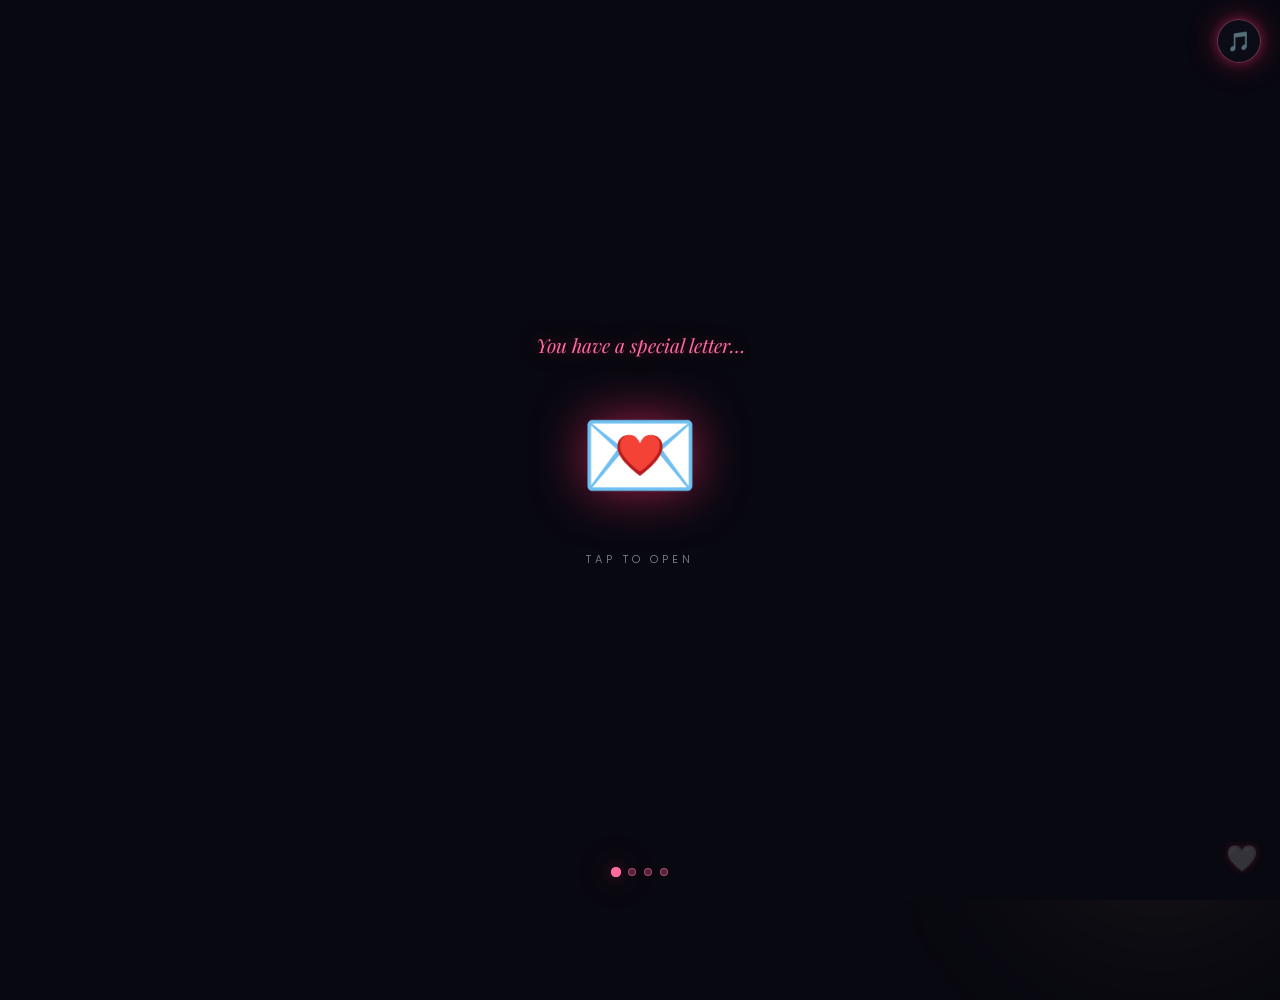
<file: index.html>
<!DOCTYPE html>
<html lang="en">
<head>
  <meta charset="UTF-8" />
  <meta name="viewport" content="width=device-width, initial-scale=1.0" />
  <title>A Special Day 🌹</title>
  <link rel="stylesheet" href="style.css" />
  <style>
    /* Envelope open animation */
    .envelope-container {
      position: fixed;
      inset: 0;
      z-index: 200;
      background: var(--bg-deep);
      display: flex;
      flex-direction: column;
      align-items: center;
      justify-content: center;
      gap: 1.5rem;
      transition: opacity 0.8s, visibility 0.8s;
    }
    .envelope-container.hidden { opacity: 0; visibility: hidden; pointer-events: none; }

    .envelope {
      font-size: 6rem;
      cursor: pointer;
      animation: envelopePulse 2s ease-in-out infinite;
      filter: drop-shadow(0 0 25px rgba(255,45,110,0.6));
      transition: transform 0.3s;
      user-select: none;
    }
    .envelope:hover { transform: scale(1.12) rotate(-5deg); }
    .envelope:active { transform: scale(0.95); }

    @keyframes envelopePulse {
      0%,100% { filter: drop-shadow(0 0 20px rgba(255,45,110,0.4)); }
      50%      { filter: drop-shadow(0 0 45px rgba(255,45,110,0.8)); }
    }

    .tap-hint {
      font-size: 0.7rem;
      letter-spacing: 0.35em;
      text-transform: uppercase;
      color: var(--muted);
      animation: blink 1.5s step-end infinite;
    }
    .envelope-label {
      font-family: var(--font-display);
      font-style: italic;
      font-size: 1.2rem;
      color: var(--rose-light);
      text-shadow: var(--glow-sm);
    }

    /* Main content hidden initially */
    .main-reveal { opacity: 0; transition: opacity 1s ease; }
    .main-reveal.visible { opacity: 1; }

    /* Scroll cue */
    .scroll-cue {
      position: absolute;
      bottom: 3.5rem;
      left: 50%; transform: translateX(-50%);
      display: flex;
      flex-direction: column;
      align-items: center;
      gap: 0.4rem;
      color: var(--muted);
      font-size: 0.65rem;
      letter-spacing: 0.25em;
      text-transform: uppercase;
      z-index: 10;
      animation: fadeUp 1s 2s both;
    }
    .scroll-cue .chevron {
      font-size: 1rem;
      animation: bounce 1.5s ease-in-out infinite;
    }
    @keyframes bounce { 0%,100%{transform:translateY(0)} 50%{transform:translateY(6px)} }
  </style>
</head>
<body>

<!-- ╔══════════════════════════════╗ -->
<!-- ║  ENVELOPE SPLASH SCREEN      ║ -->
<!-- ╚══════════════════════════════╝ -->
<div class="envelope-container" id="splash">
  <div class="envelope-label fade-up">You have a special letter…</div>
  <div class="envelope" id="envelopeBtn" title="Open it">💌</div>
  <div class="tap-hint">tap to open</div>
</div>

<!-- ╔══════════════════════════════╗ -->
<!-- ║  PARTICLE CANVAS             ║ -->
<!-- ╚══════════════════════════════╝ -->
<canvas id="bgCanvas"></canvas>

<!-- ╔══════════════════════════════╗ -->
<!-- ║  FLOATING HEARTS             ║ -->
<!-- ╚══════════════════════════════╝ -->
<div class="hearts-container" id="heartsContainer"></div>

<!-- ╔══════════════════════════════╗ -->
<!-- ║  ORB BACKGROUNDS             ║ -->
<!-- ╚══════════════════════════════╝ -->
<div class="orb orb-1"></div>
<div class="orb orb-2"></div>
<div class="orb orb-3"></div>

<!-- ╔══════════════════════════════╗ -->
<!-- ║  MUSIC TOGGLE                ║ -->
<!-- ╚══════════════════════════════╝ -->
<button id="musicToggle" title="Toggle music">🎵</button>

<!-- ╔══════════════════════════════╗ -->
<!-- ║  SECRET HEART                ║ -->
<!-- ╚══════════════════════════════╝ -->
<div id="secretHeart" title="Psst… click me">🤍</div>
<div class="secret-popup" id="secretPopup">
  ✨ You found the secret!<br><br>
  "Some people make the world more beautiful just by being in it. You're one of them." 🌸
</div>

<!-- ╔══════════════════════════════╗ -->
<!-- ║  MAIN CONTENT                ║ -->
<!-- ╚══════════════════════════════╝ -->
<div class="page-wrapper">
  <div class="main-reveal" id="mainReveal">
    <div class="index-hero content fade-in">

      <span class="intro-label fade-up">✦ A very special message awaits ✦</span>

      <div class="main-title fade-up-delay-1">Happy Birthday</div>
      <div class="sub-name fade-up-delay-2">YOUR_NAME</div>

      <p class="index-tagline fade-up-delay-3">Today the universe pauses — just for you</p>

      <!-- Countdown (to midnight tonight) -->
      <div class="countdown-wrapper fade-up-delay-3" id="countdownWrapper">
        <div class="countdown-block">
          <span class="countdown-num" id="cd-h">00</span>
          <span class="countdown-label">Hours</span>
        </div>
        <div class="countdown-block">
          <span class="countdown-num" id="cd-m">00</span>
          <span class="countdown-label">Minutes</span>
        </div>
        <div class="countdown-block">
          <span class="countdown-num" id="cd-s">00</span>
          <span class="countdown-label">Seconds</span>
        </div>
        <div class="countdown-block">
          <span class="countdown-num" id="cd-label" style="font-size:0.8rem;letter-spacing:0.02em;padding-top:0.4rem">left in<br>your day</span>
          <span class="countdown-label">&nbsp;</span>
        </div>
      </div>

      <div class="glow-divider fade-up-delay-4"></div>

      <p class="body-text fade-up-delay-4" style="margin-bottom:2rem">
        Someone put a lot of love into this page — just for you.<br>
        Take a breath, play the music, and let it begin. 🌹
      </p>

      <div class="fade-up-delay-5">
        <a href="page1.html" class="btn btn-primary" id="startBtn">
          Begin the Journey &nbsp;→
        </a>
      </div>
    </div>

    <!-- Scroll cue -->
    <div class="scroll-cue">
      <span>scroll or click</span>
      <span class="chevron">↓</span>
    </div>
  </div>
</div>

<!-- Nav dots -->
<nav class="nav-dots">
  <a href="index.png" class="nav-dot active" title="Intro"></a>
  <a href="page1.html" class="nav-dot" title="Message"></a>
  <a href="page3.html" class="nav-dot" title="Gallery"></a>
  <a href="page4.html" class="nav-dot" title="Surprise"></a>
</nav>

<!-- Audio -->
<audio id="bgMusic" loop preload="none">
  <!-- Replace src with your own romantic music URL or base64 -->
  <source src="https://cdn.pixabay.com/download/audio/2022/03/15/audio_5d4e1c89e4.mp3?filename=romantic-piano-ambient-110624.mp3" type="audio/mpeg" />
</audio>

<script>
/* ── Envelope open ── */
const splash      = document.getElementById('splash');
const mainReveal  = document.getElementById('mainReveal');
const envelopeBtn = document.getElementById('envelopeBtn');

envelopeBtn.addEventListener('click', () => {
  envelopeBtn.textContent = '💌';
  envelopeBtn.style.animation = 'none';
  envelopeBtn.style.transform = 'scale(1.3) rotate(10deg)';
  envelopeBtn.style.filter = 'drop-shadow(0 0 60px rgba(255,45,110,1))';

  setTimeout(() => {
    splash.classList.add('hidden');
    mainReveal.classList.add('visible');
    startHearts();
    tryAutoMusic();
  }, 600);
});

/* ── Particle canvas ── */
const canvas = document.getElementById('bgCanvas');
const ctx    = canvas.getContext('2d');
let W, H, particles = [];

function resize() {
  W = canvas.width  = window.innerWidth;
  H = canvas.height = window.innerHeight;
}

function Particle() {
  this.reset = function() {
    this.x     = Math.random() * W;
    this.y     = Math.random() * H;
    this.r     = Math.random() * 1.5 + 0.3;
    this.speed = Math.random() * 0.3 + 0.08;
    this.angle = Math.random() * Math.PI * 2;
    this.alpha = Math.random() * 0.5 + 0.1;
    this.color = Math.random() > 0.5
      ? `rgba(255,107,157,${this.alpha})`
      : `rgba(255,204,112,${this.alpha})`;
  };
  this.reset();
}

function initParticles() {
  particles = [];
  const count = Math.min(160, Math.floor(W * H / 6000));
  for (let i = 0; i < count; i++) particles.push(new Particle());
}

function drawParticles() {
  ctx.clearRect(0, 0, W, H);
  particles.forEach(p => {
    p.angle += 0.005;
    p.x += Math.cos(p.angle) * p.speed * 0.6;
    p.y -= p.speed;
    if (p.y < -5) { p.reset(); p.y = H + 5; }
    ctx.beginPath();
    ctx.arc(p.x, p.y, p.r, 0, Math.PI * 2);
    ctx.fillStyle = p.color;
    ctx.fill();
  });
  requestAnimationFrame(drawParticles);
}

resize(); initParticles(); drawParticles();
window.addEventListener('resize', () => { resize(); initParticles(); });

/* ── Floating Hearts ── */
const heartsEl  = document.getElementById('heartsContainer');
const heartSyms = ['❤️','🌸','✨','💕','🌹','💗','⭐'];
let heartsRunning = false;

function startHearts() {
  if (heartsRunning) return;
  heartsRunning = true;
  (function spawn() {
    const h = document.createElement('span');
    h.className = 'heart';
    h.textContent = heartSyms[Math.floor(Math.random() * heartSyms.length)];
    const left = Math.random() * 100;
    const dur  = Math.random() * 8 + 8;
    const size = Math.random() * 0.8 + 0.7;
    h.style.cssText = `left:${left}%;font-size:${size}rem;animation-duration:${dur}s;animation-delay:0s`;
    heartsEl.appendChild(h);
    h.addEventListener('animationend', () => h.remove());
    setTimeout(spawn, Math.random() * 1200 + 500);
  })();
}

/* ── Countdown ── */
function updateCountdown() {
  const now = new Date();
  const midnight = new Date();
  midnight.setHours(23, 59, 59, 999);
  const diff = midnight - now;
  const h = Math.floor(diff / 3600000);
  const m = Math.floor((diff % 3600000) / 60000);
  const s = Math.floor((diff % 60000) / 1000);
  document.getElementById('cd-h').textContent = String(h).padStart(2, '0');
  document.getElementById('cd-m').textContent = String(m).padStart(2, '0');
  document.getElementById('cd-s').textContent = String(s).padStart(2, '0');
}
updateCountdown();
setInterval(updateCountdown, 1000);

/* ── Music ── */
const music   = document.getElementById('bgMusic');
const musicBtn = document.getElementById('musicToggle');
let playing = false;

function tryAutoMusic() {
  music.volume = 0.3;
  music.play().then(() => { playing = true; musicBtn.textContent = '🔊'; musicBtn.classList.add('playing'); }).catch(() => {});
}

musicBtn.addEventListener('click', () => {
  if (playing) {
    music.pause(); playing = false;
    musicBtn.textContent = '🎵'; musicBtn.classList.remove('playing');
  } else {
    music.play(); playing = true;
    musicBtn.textContent = '🔊'; musicBtn.classList.add('playing');
  }
});

/* ── Secret Heart ── */
const secretHeart  = document.getElementById('secretHeart');
const secretPopup  = document.getElementById('secretPopup');
let secretVisible  = false;
let clickCount = 0;

secretHeart.addEventListener('click', () => {
  clickCount++;
  secretVisible = !secretVisible;
  secretPopup.classList.toggle('visible', secretVisible);
  secretHeart.textContent = secretVisible ? '❤️' : '🤍';
  if (clickCount === 3) secretHeart.style.animation = 'glowPulse 1s infinite';
});

/* ── Navigate with transition ── */
document.querySelectorAll('a[href]').forEach(a => {
  a.addEventListener('click', e => {
    const href = a.getAttribute('href');
    if (!href || href.startsWith('#') || href.startsWith('http')) return;
    e.preventDefault();
    document.body.style.transition = 'opacity 0.5s';
    document.body.style.opacity = '0';
    setTimeout(() => { window.location.href = href; }, 500);
  });
});
</script>
</body>
</html>
</file>
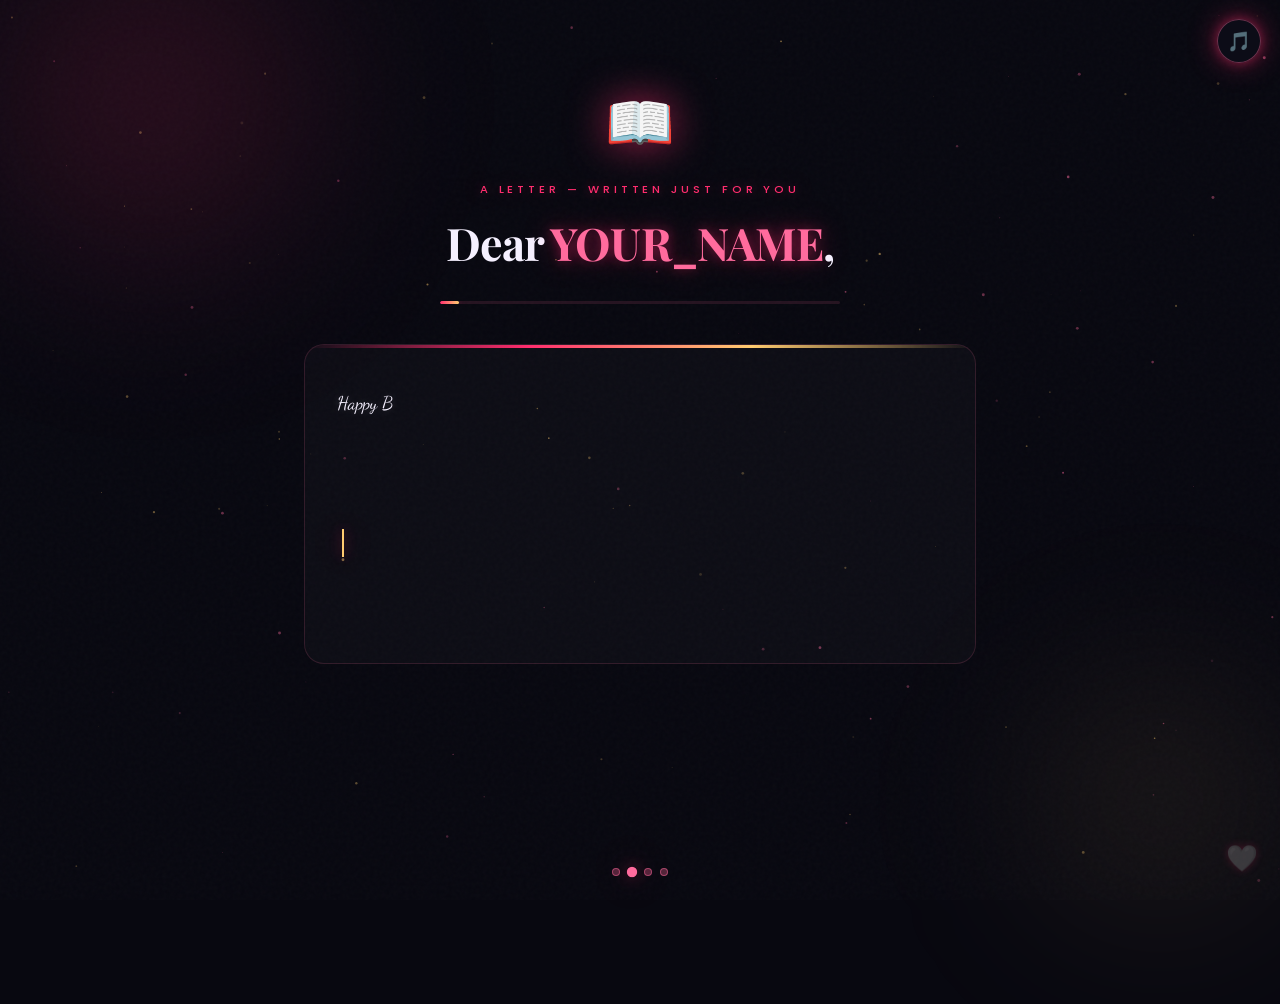
<file: page1.html>
<!DOCTYPE html>
<html lang="en">
<head>
  <meta charset="UTF-8" />
  <meta name="viewport" content="width=device-width, initial-scale=1.0" />
  <title>A Message for You 💬</title>
  <link rel="stylesheet" href="style.css" />
  <style>
    @import url('https://fonts.googleapis.com/css2?family=Dancing+Script:wght@600&family=Playfair+Display:ital,wght@0,400..900;1,400..900&display=swap');

    :root {
      --rose: #ff2d6e;
      --rose-light: #ff6b9d;
      --gold: #ffcc70;
      --rose-glow: rgba(255, 45, 110, 0.4);
      --font-handwritten: 'Dancing Script', cursive;
    }

    /* Celebration Particle Style */
    .confetti {
      position: fixed;
      width: 10px;
      height: 10px;
      background: var(--rose);
      pointer-events: none;
      z-index: 1000;
      border-radius: 2px;
    }

    .page1-layout {
      max-width: 720px;
      margin: 0 auto;
      padding: 5rem 1.5rem 6rem;
      position: relative;
      z-index: 10;
    }

    .letter-header {
      display: flex;
      flex-direction: column;
      align-items: center;
      margin-bottom: 2.5rem;
    }

    .letter-icon {
      font-size: 3.5rem;
      margin-bottom: 1rem;
      cursor: pointer; /* Makes it look clickable */
      user-select: none;
      animation: iconFloat 3s ease-in-out infinite;
      filter: drop-shadow(0 0 20px rgba(255,45,110,0.6));
      transition: transform 0.2s ease;
    }
    .letter-icon:active { transform: scale(0.9); }

    @keyframes iconFloat { 0%,100%{transform:translateY(0) rotate(-3deg)} 50%{transform:translateY(-10px) rotate(3deg)} }

    .progress-wrap {
      width: 100%;
      max-width: 400px;
      height: 3px;
      background: rgba(255,107,157,0.12);
      border-radius: 3px;
      margin-top: 2rem;
      overflow: hidden;
    }
    .progress-bar {
      height: 100%;
      background: linear-gradient(90deg, var(--rose), var(--gold));
      border-radius: 3px;
      width: 0%;
      box-shadow: 0 0 10px var(--rose-glow);
      transition: width 0.4s ease;
    }

    .typing-box { 
      min-height: 320px; 
      font-family: var(--font-handwritten);
      font-size: clamp(1.2rem, 4vw, 1.6rem);
      line-height: 1.6;
      color: white;
      text-shadow: 0 0 10px rgba(255, 255, 255, 0.2);
    }
    
    .typing-box .line { display: block; margin-bottom: 0.5rem; }

    .after-message {
      margin-top: 2.5rem;
      opacity: 0;
      transform: translateY(20px);
      transition: all 0.8s ease;
    }
    .after-message.show { opacity: 1; transform: translateY(0); }

    .quote-block {
      border-left: 2px solid var(--rose);
      padding: 0.8rem 1.2rem;
      margin: 1.5rem 0;
      background: rgba(255,45,110,0.04);
      border-radius: 0 10px 10px 0;
      font-family: var(--font-display);
      font-style: italic;
      font-size: 1.05rem;
      color: var(--rose-light);
    }

    .nav-btns {
      display: flex;
      gap: 1rem;
      justify-content: center;
      flex-wrap: wrap;
      margin-top: 2rem;
    }

    .cursor {
      border-left: 2px solid var(--gold);
      margin-left: 5px;
      animation: blink 0.7s infinite;
    }
    @keyframes blink { 50% { opacity: 0; } }
  </style>
</head>
<body>

<canvas id="bgCanvas"></canvas>
<div class="hearts-container" id="heartsContainer"></div>
<div class="orb orb-1"></div>
<div class="orb orb-2"></div>
<button id="musicToggle" title="Toggle music">🎵</button>
<div id="secretHeart" title="Psst… click me">🤍</div>
<div class="secret-popup" id="secretPopup">
  💌 Secret unlocked!<br><br>
  "Every year you exist makes this world a warmer place. Happy Birthday." 🌙
</div>

<div class="page1-layout fade-in">
  <div class="letter-header">
    <div class="letter-icon" id="mainLetter">📖</div>
    <span class="intro-label">A letter — written just for you</span>
    <h1 class="serif-title" style="font-size:clamp(1.6rem,5vw,2.8rem)">
      Dear <span class="rose-text">YOUR_NAME</span>,
    </h1>

    <div class="progress-wrap">
      <div class="progress-bar" id="progressBar"></div>
    </div>
  </div>

  <div class="glass-card typing-box" id="typingBox">
    <p id="typingText"></p>
    <span class="cursor" id="cursor"></span>
  </div>

  <div class="after-message" id="afterMessage">
    <div class="quote-block">
      "You don't just celebrate a birthday — you celebrate a life that makes others feel seen, loved, and grateful." 🌹
    </div>
    <div class="typing-signature" style="font-family: var(--font-handwritten); font-size: 1.4rem;">— Someone who means it</div>
    <div class="nav-btns">
      <a href="index.html" class="btn btn-ghost">← Back</a>
      <a href="page3.html" class="btn btn-primary">Next — Why you're special →</a>
    </div>
  </div>
</div>

<nav class="nav-dots">
  <a href="index.html" class="nav-dot" title="Intro"></a>
  <a href="page1.html" class="nav-dot active" title="Message"></a>
  <a href="page3.html" class="nav-dot" title="Gallery"></a>
  <a href="page4.html" class="nav-dot" title="Surprise"></a>
</nav>

<audio id="bgMusic" loop preload="none">
  <source src="https://www.soundhelix.com/examples/mp3/SoundHelix-Song-1.mp3" type="audio/mpeg" />
</audio>

<script>
/* ── Particle canvas ── */
const canvas = document.getElementById('bgCanvas');
const ctx    = canvas.getContext('2d');
let W, H, particles = [];
function resize() { W = canvas.width = window.innerWidth; H = canvas.height = window.innerHeight; }
function Particle() {
  this.reset = function() {
    this.x = Math.random() * W; this.y = Math.random() * H;
    this.r = Math.random() * 1.2 + 0.3; this.speed = Math.random() * 0.25 + 0.06;
    this.angle = Math.random() * Math.PI * 2; this.alpha = Math.random() * 0.4 + 0.1;
    this.color = Math.random() > 0.5 ? `rgba(255,107,157,${this.alpha})` : `rgba(255,204,112,${this.alpha})`;
  };
  this.reset();
}
function initP() { particles = []; const n = Math.min(120, Math.floor(W*H/7000)); for(let i=0;i<n;i++) particles.push(new Particle()); }
function draw() {
  ctx.clearRect(0,0,W,H);
  particles.forEach(p => {
    p.angle += 0.005; p.x += Math.cos(p.angle) * p.speed * 0.6; p.y -= p.speed;
    if(p.y < -5) { p.reset(); p.y = H+5; }
    ctx.beginPath(); ctx.arc(p.x,p.y,p.r,0,Math.PI*2); ctx.fillStyle=p.color; ctx.fill();
  });
  requestAnimationFrame(draw);
}
resize(); initP(); draw();
window.addEventListener('resize', () => { resize(); initP(); });

/* ── Floating Hearts ── */
const heartsEl = document.getElementById('heartsContainer');
const heartSyms = ['❤️','🌸','✨','💕','🌹','💗','⭐'];
(function spawnHeart() {
  const h = document.createElement('span');
  h.className = 'heart';
  h.textContent = heartSyms[Math.floor(Math.random() * heartSyms.length)];
  const left = Math.random() * 100;
  const dur  = Math.random() * 8 + 8;
  const size = Math.random() * 0.7 + 0.6;
  h.style.cssText = `left:${left}%;font-size:${size}rem;animation-duration:${dur}s`;
  if(heartsEl) heartsEl.appendChild(h);
  h.addEventListener('animationend', () => h.remove());
  setTimeout(spawnHeart, Math.random() * 1400 + 600);
})();

/* ── SECRET BLAST LOGIC (3 Taps) ── */
let clickCount = 0;
let clickTimer;
const mainLetter = document.getElementById('mainLetter');

mainLetter.addEventListener('click', (e) => {
  clickCount++;
  clearTimeout(clickTimer);
  
  // Reset count if user stops clicking for 1 second
  clickTimer = setTimeout(() => { clickCount = 0; }, 1000);

  if (clickCount === 3) {
    createBlast(e.clientX, e.clientY);
    clickCount = 0; // Reset
  }
});

function createBlast(x, y) {
  const colors = ['#ff2d6e', '#ffcc70', '#ffffff', '#ff6b9d'];
  for (let i = 0; i < 30; i++) {
    const p = document.createElement('div');
    p.className = 'confetti';
    p.style.left = x + 'px';
    p.style.top = y + 'px';
    p.style.background = colors[Math.floor(Math.random() * colors.length)];
    
    document.body.appendChild(p);
    
    const angle = Math.random() * Math.PI * 2;
    const velocity = 4 + Math.random() * 6;
    const vx = Math.cos(angle) * velocity;
    const vy = Math.sin(angle) * velocity;
    
    let opacity = 1;
    let posX = x;
    let posY = y;

    const animate = () => {
      posX += vx;
      posY += vy;
      opacity -= 0.02;
      p.style.left = posX + 'px';
      p.style.top = posY + 'px';
      p.style.opacity = opacity;
      p.style.transform = `rotate(${posX}deg)`;

      if (opacity > 0) {
        requestAnimationFrame(animate);
      } else {
        p.remove();
      }
    };
    requestAnimationFrame(animate);
  }
}

/* ── Typing animation ── */
const message = [
  "Happy Birthday!",
  "May your day be as bright and beautiful",
  "as the light you bring into the lives",
  "of everyone around you.",
  "",
  "I hope this year ahead is filled",
  "with endless laughter, new adventures,",
  "and all the happiness you truly deserve.",
  "",
  "Cheers to another wonderful year of you!"
];

const el       = document.getElementById('typingText');
const cursor   = document.getElementById('cursor');
const prog     = document.getElementById('progressBar');
const afterMsg = document.getElementById('afterMessage');

function renderLines() {
  el.innerHTML = '';
  message.forEach((line, idx) => {
    const span = document.createElement('span');
    span.className = 'line';
    span.id = `line-${idx}`;
    span.style.opacity = '0';
    if (line === '') span.innerHTML = '&nbsp;';
    el.appendChild(span);
  });
}
renderLines();

let lineIdx = 0;
let charInLine = 0;

function typeNext() {
  if (lineIdx >= message.length) {
    cursor.style.display = 'none';
    afterMsg.classList.add('show');
    return;
  }
  const line = message[lineIdx];
  const span = document.getElementById(`line-${lineIdx}`);
  span.style.opacity = '1';
  if (line === '') {
    lineIdx++; charInLine = 0;
    setTimeout(typeNext, 200);
    return;
  }
  if (charInLine < line.length) {
    span.textContent = line.substring(0, charInLine + 1);
    charInLine++;
    prog.style.width = ((lineIdx + (charInLine / line.length)) / message.length) * 100 + '%';
    setTimeout(typeNext, 40 + Math.random() * 30);
  } else {
    lineIdx++; charInLine = 0;
    setTimeout(typeNext, 400);
  }
}
setTimeout(typeNext, 1200);

/* ── Music & Page Transitions (Standard) ── */
const music = document.getElementById('bgMusic');
const musicBtn = document.getElementById('musicToggle');
let playing = false;
if (sessionStorage.getItem('musicPlaying') === 'true') {
  music.volume = 0.3;
  music.play().then(() => { playing = true; musicBtn.textContent = '🔊'; }).catch(()=>{});
}
musicBtn.addEventListener('click', () => {
  if (playing) { music.pause(); playing = false; musicBtn.textContent = '🎵'; sessionStorage.setItem('musicPlaying','false'); }
  else { music.play(); playing = true; musicBtn.textContent = '🔊'; sessionStorage.setItem('musicPlaying','true'); }
});
</script>
</body>
</html>
</file>
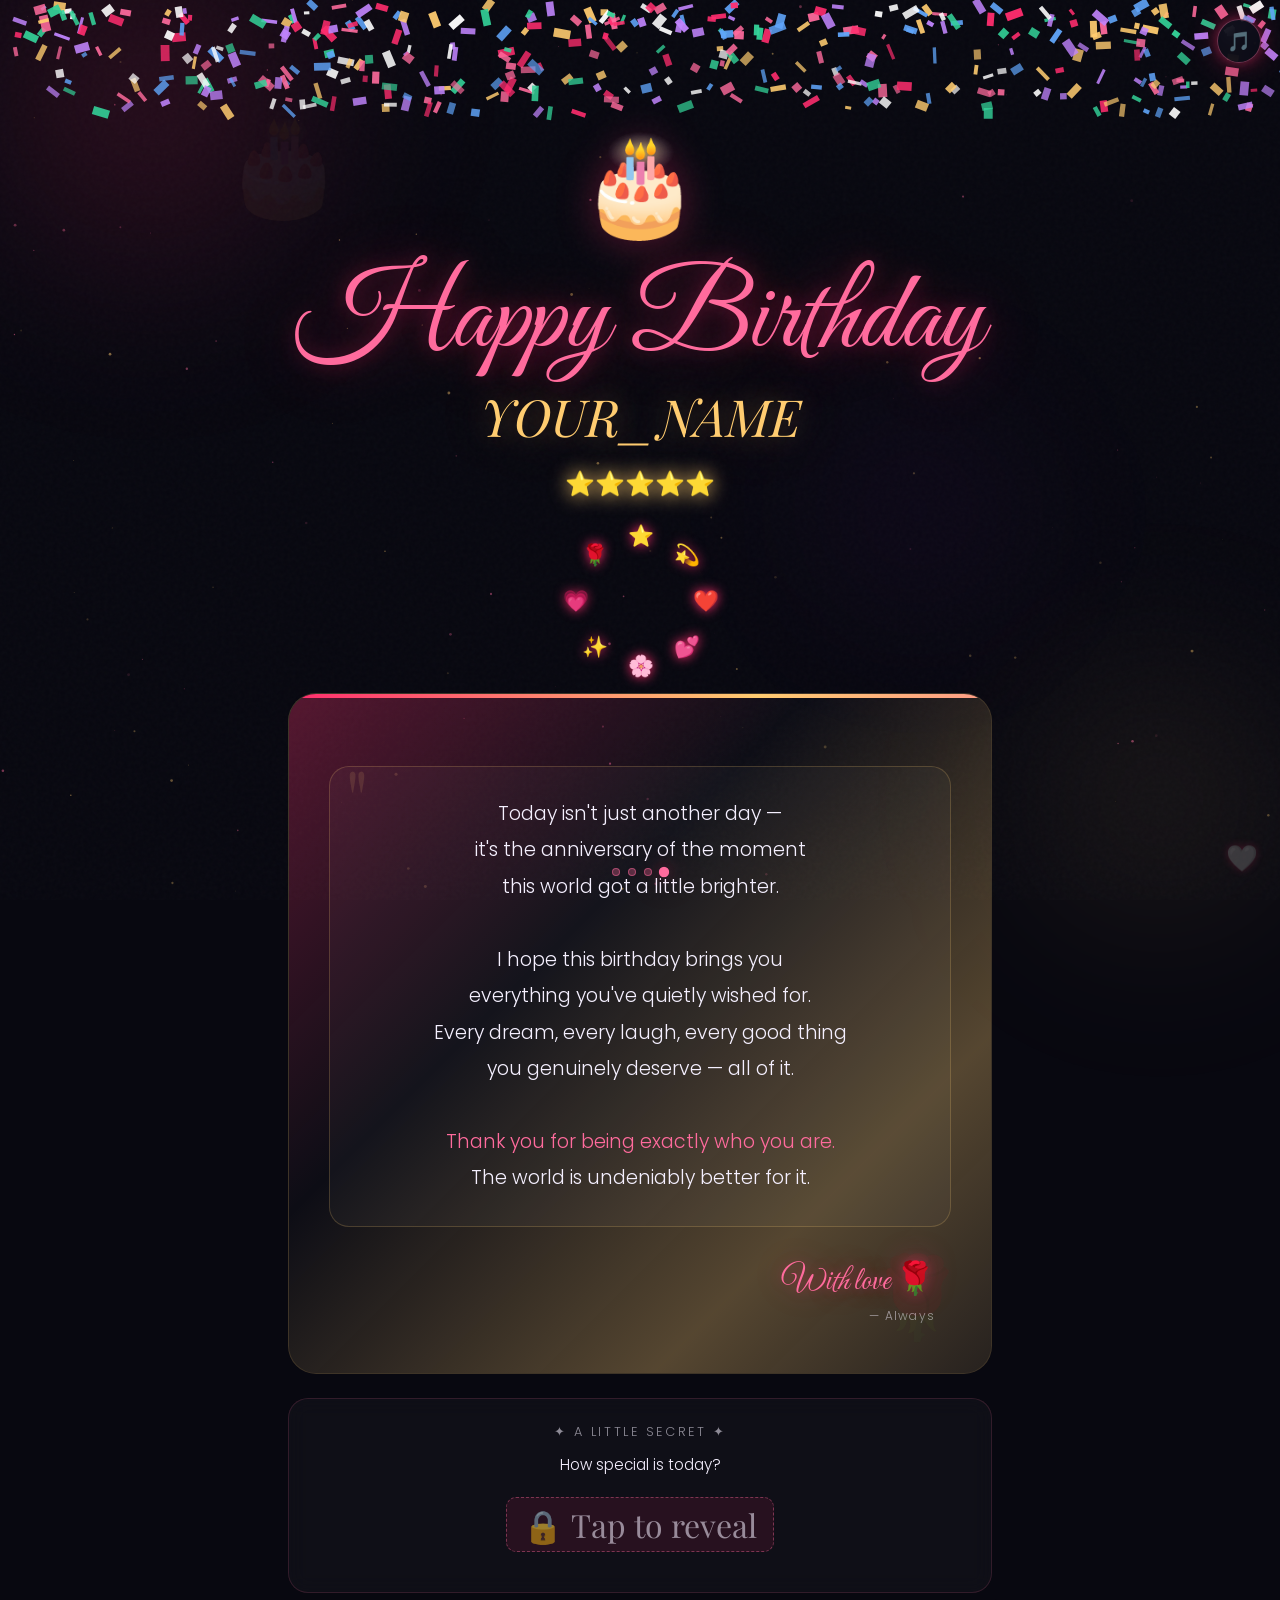
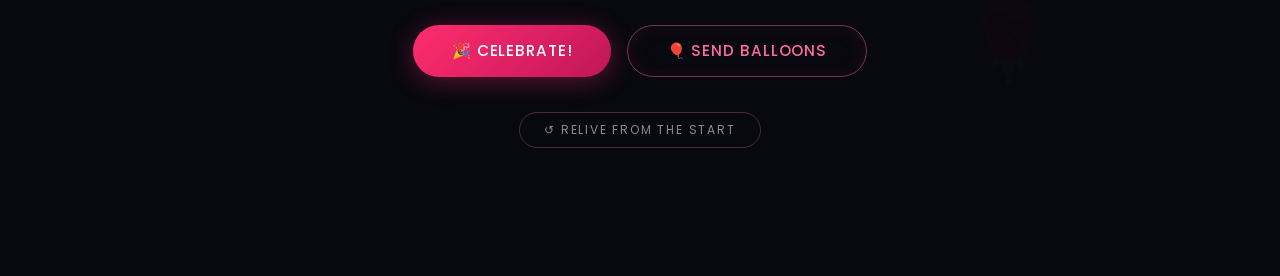
<file: page4.html>
<!DOCTYPE html>
<html lang="en">
<head>
  <meta charset="UTF-8" />
  <meta name="viewport" content="width=device-width, initial-scale=1.0" />
  <title>Happy Birthday! 🎂✨</title>
  <link rel="stylesheet" href="style.css" />
  <style>
    .page4-layout {
      max-width: 800px;
      margin: 0 auto;
      padding: 5rem 1.5rem 6rem;
      position: relative;
      z-index: 10;
    }

    /* Firework burst on entry */
    .burst-ring {
      position: fixed;
      top: 50%; left: 50%;
      width: 10px; height: 10px;
      border-radius: 50%;
      transform: translate(-50%, -50%);
      background: transparent;
      border: 3px solid var(--rose);
      pointer-events: none;
      z-index: 100;
      opacity: 0;
    }
    .burst-ring.fire {
      animation: burstOut 0.8s ease-out forwards;
    }
    @keyframes burstOut {
      0%   { width:10px;height:10px;opacity:1; }
      100% { width:600px;height:600px;opacity:0; }
    }

    /* Main card */
    .birthday-main-card {
      background: rgba(255,255,255,0.025);
      border: 1px solid rgba(255,204,112,0.2);
      border-radius: 28px;
      padding: 3rem 2.5rem;
      position: relative;
      overflow: hidden;
      margin-bottom: 1.5rem;
    }
    .birthday-main-card::before {
      content: '';
      position: absolute;
      top: 0; left: 0; right: 0;
      height: 4px;
      background: linear-gradient(90deg, var(--rose), var(--gold), var(--rose-light), var(--gold));
      background-size: 200%;
      animation: gradientShift 3s ease infinite;
    }
    @keyframes gradientShift { 0%{background-position:0%} 100%{background-position:200%} }

    .birthday-main-card::after {
      content: '🌹';
      position: absolute;
      bottom: 1rem; right: 1.5rem;
      font-size: 5rem;
      opacity: 0.06;
      pointer-events: none;
    }

    /* Age reveal */
    .age-reveal-wrapper {
      position: relative;
      display: inline-block;
      cursor: pointer;
      margin: 0.5rem 0 1rem;
    }
    .age-hidden {
      display: inline-flex;
      align-items: center;
      gap: 0.5rem;
      background: rgba(255,45,110,0.1);
      border: 1px dashed rgba(255,107,157,0.4);
      border-radius: 10px;
      padding: 0.3rem 1rem;
      font-family: var(--font-display);
      font-size: clamp(1.2rem,4vw,2rem);
      color: var(--muted);
      transition: all 0.4s;
    }
    .age-hidden:hover { border-color: var(--rose-light); color: var(--rose-light); box-shadow: var(--glow-sm); }
    .age-hidden.revealed { color: var(--gold); border-color: var(--gold); box-shadow: 0 0 20px var(--gold-glow); }

    /* Floating balloons */
    .balloon {
      position: fixed;
      bottom: -80px;
      font-size: 2.5rem;
      animation: balloonRise linear infinite;
      pointer-events: none;
      z-index: 5;
      filter: drop-shadow(0 0 8px rgba(255,45,110,0.4));
    }
    @keyframes balloonRise {
      0%   { transform: translateY(0) rotate(-5deg); opacity: 0; }
      5%   { opacity: 1; }
      95%  { opacity: 0.6; }
      100% { transform: translateY(-110vh) rotate(5deg); opacity: 0; }
    }

    /* Ring of hearts */
    .ring-of-hearts {
      position: relative;
      width: 160px;
      height: 160px;
      margin: 1rem auto;
    }
    .ring-heart {
      position: absolute;
      font-size: 1.3rem;
      animation: ringRotate 6s linear infinite;
      transform-origin: 80px 80px;
      filter: drop-shadow(0 0 6px var(--rose));
    }

    /* Wish stars */
    .wish-stars {
      display: flex;
      justify-content: center;
      gap: 0.3rem;
      font-size: 1.5rem;
      margin: 0.5rem 0;
      filter: drop-shadow(0 0 10px var(--gold));
    }

    /* Back-to-top / replay */
    .replay-btn {
      background: transparent;
      border: 1px solid rgba(255,107,157,0.3);
      border-radius: 50px;
      padding: 0.5rem 1.5rem;
      color: var(--muted);
      font-family: var(--font-body);
      font-size: 0.75rem;
      letter-spacing: 0.15em;
      text-transform: uppercase;
      cursor: pointer;
      transition: all 0.3s;
      margin-top: 1rem;
    }
    .replay-btn:hover { color: var(--rose-light); border-color: var(--rose-light); box-shadow: var(--glow-sm); }

    /* Signature block */
    .signature-block {
      margin-top: 2rem;
      text-align: right;
      padding-right: 1rem;
    }

    /* Final CTA */
    .nav-btns { display: flex; gap: 1rem; justify-content: center; flex-wrap: wrap; margin-top: 2rem; }

    /* Sparkle border */
    @keyframes sparkleRotate {
      0%   { transform: rotate(0deg); }
      100% { transform: rotate(360deg); }
    }
    .glow-ring {
      position: absolute;
      inset: -2px;
      border-radius: 30px;
      background: linear-gradient(135deg, var(--rose), transparent, var(--gold), transparent, var(--rose));
      background-size: 200%;
      animation: gradientShift 4s linear infinite;
      opacity: 0.3;
      pointer-events: none;
      z-index: -1;
    }

    /* Number cascade */
    .num-cascade {
      font-family: var(--font-display);
      font-size: clamp(4rem, 15vw, 9rem);
      font-weight: 900;
      color: transparent;
      -webkit-text-stroke: 2px rgba(255,107,157,0.3);
      position: absolute;
      pointer-events: none;
      z-index: 0;
      user-select: none;
    }
    .num-1 { top: 5%; left: -2%; font-size: clamp(3rem, 8vw, 6rem); opacity: 0.15; }
    .num-2 { bottom: 10%; right: -2%; font-size: clamp(2rem, 6vw, 5rem); opacity: 0.1; }
  </style>
</head>
<body>

<canvas id="bgCanvas"></canvas>
<canvas id="confettiCanvas"></canvas>
<div class="hearts-container" id="heartsContainer"></div>
<div class="orb orb-1"></div>
<div class="orb orb-2"></div>
<div class="orb orb-3"></div>
<div class="burst-ring" id="burstRing"></div>

<button id="musicToggle" title="Toggle music">🎵</button>
<div id="secretHeart" title="Your final secret…">🤍</div>
<div class="secret-popup" id="secretPopup">
  🎂 You found them all!<br><br>
  "May every wish you make today come true. You deserve every single one." 🌟✨
</div>

<!-- ─────────── PAGE 4 CONTENT ─────────── -->
<div class="page4-layout">

  <!-- Decorative numbers -->
  <span class="num-cascade num-1">🎂</span>
  <span class="num-cascade num-2">🌹</span>

  <div class="final-wrapper">

    <span class="cake-emoji fade-up">🎂</span>

    <div class="final-main fade-up-delay-1">Happy Birthday</div>
    <span class="final-name fade-up-delay-2">YOUR_NAME</span>

    <div class="wish-stars fade-up-delay-2">⭐⭐⭐⭐⭐</div>

    <!-- Ring of hearts -->
    <div class="ring-of-hearts fade-up-delay-3" id="ringOfHearts"></div>

    <!-- Main card -->
    <div class="birthday-main-card fade-up-delay-3" style="position:relative">
      <div class="glow-ring"></div>

      <div class="wish-bubble">
        <p class="wish-text">
          Today isn't just another day —<br>
          it's the anniversary of the moment<br>
          this world got a little brighter.<br><br>
          I hope this birthday brings you<br>
          everything you've quietly wished for.<br>
          Every dream, every laugh, every good thing<br>
          you genuinely deserve — all of it.<br><br>
          <span style="color:var(--rose-light)">Thank you for being exactly who you are.</span><br>
          The world is undeniably better for it.
        </p>
      </div>

      <div class="signature-block">
        <div class="typing-signature">With love 🌹</div>
        <div style="font-size:0.75rem;color:var(--muted);letter-spacing:0.1em;margin-top:0.3rem">— Always</div>
      </div>
    </div>

    <!-- Age reveal game -->
    <div class="glass-card fade-up-delay-4" style="margin:1.5rem 0;padding:1.5rem;text-align:center">
      <p style="font-size:0.8rem;letter-spacing:0.2em;text-transform:uppercase;color:var(--muted);margin-bottom:0.8rem">✦ A little secret ✦</p>
      <p style="font-size:0.95rem;color:var(--white);margin-bottom:0.8rem">How special is today?</p>
      <div class="age-reveal-wrapper" id="ageReveal">
        <div class="age-hidden" id="ageBtn">
          <span>🔒</span> <span>Tap to reveal</span>
        </div>
      </div>
      <p class="body-text" id="ageText" style="display:none;margin-top:1rem;font-size:0.88rem">
        You are <strong style="color:var(--gold)">exactly as old as you need to be</strong> — young enough to dream, wise enough to know what matters. 🌟
      </p>
    </div>

    <!-- Confetti CTA -->
    <div class="confetti-btn-wrapper fade-up-delay-5">
      <button class="btn btn-primary" id="confettiBtn">
        🎉 Celebrate!
      </button>
      <button class="btn btn-ghost" id="balloonBtn">
        🎈 Send Balloons
      </button>
    </div>

    <div style="text-align:center;margin-top:1.2rem" class="fade-up-delay-5">
      <button class="replay-btn" onclick="location.href='index.html'">↺ Relive from the start</button>
    </div>

  </div>
</div>

<!-- Nav dots -->
<nav class="nav-dots">
  <a href="index.html" class="nav-dot" title="Intro"></a>
  <a href="page1.html" class="nav-dot" title="Message"></a>
  <a href="page3.html" class="nav-dot" title="Gallery"></a>
  <a href="page4.html" class="nav-dot active" title="Surprise"></a>
</nav>

<audio id="bgMusic" loop preload="none">
  <source src="https://www.soundhelix.com/examples/mp3/SoundHelix-Song-1.mp3" type="audio/mpeg" />
</audio>

<script>
/* ── Canvas ── */
const canvas=document.getElementById('bgCanvas'),ctx=canvas.getContext('2d');
let W,H,particles=[];
function resize(){W=canvas.width=window.innerWidth;H=canvas.height=window.innerHeight;}
function Particle(){this.reset=function(){this.x=Math.random()*W;this.y=Math.random()*H;this.r=Math.random()*1.2+0.3;this.speed=Math.random()*0.25+0.06;this.angle=Math.random()*Math.PI*2;this.alpha=Math.random()*0.4+0.1;this.color=Math.random()>0.5?`rgba(255,107,157,${this.alpha})`:`rgba(255,204,112,${this.alpha})`;};this.reset();}
function initP(){particles=[];const n=Math.min(120,Math.floor(W*H/7000));for(let i=0;i<n;i++)particles.push(new Particle());}
function drawP(){ctx.clearRect(0,0,W,H);particles.forEach(p=>{p.angle+=0.005;p.x+=Math.cos(p.angle)*p.speed*0.6;p.y-=p.speed;if(p.y<-5){p.reset();p.y=H+5;}ctx.beginPath();ctx.arc(p.x,p.y,p.r,0,Math.PI*2);ctx.fillStyle=p.color;ctx.fill();});requestAnimationFrame(drawP);}
resize();initP();drawP();window.addEventListener('resize',()=>{resize();initP();});

/* ── Burst ring on load ── */
setTimeout(() => {
  const ring = document.getElementById('burstRing');
  ring.classList.add('fire');
}, 400);

/* ── Hearts ── */
const heartsEl=document.getElementById('heartsContainer');const heartSyms=['❤️','🌸','✨','💕','🌹','💗','⭐','🎉','🎈'];
(function spawnHeart(){const h=document.createElement('span');h.className='heart';h.textContent=heartSyms[Math.floor(Math.random()*heartSyms.length)];const left=Math.random()*100;const dur=Math.random()*8+8;const size=Math.random()*0.9+0.7;h.style.cssText=`left:${left}%;font-size:${size}rem;animation-duration:${dur}s`;heartsEl.appendChild(h);h.addEventListener('animationend',()=>h.remove());setTimeout(spawnHeart,Math.random()*800+300);})();

/* ── Ring of hearts ── */
const ring = document.getElementById('ringOfHearts');
const COUNT = 8;
for (let i = 0; i < COUNT; i++) {
  const h = document.createElement('span');
  h.className = 'ring-heart';
  h.textContent = ['❤️','💕','🌸','✨','💗','🌹','⭐','💫'][i % 8];
  const angle = (i / COUNT) * Math.PI * 2;
  const r = 65;
  const x = 80 + r * Math.cos(angle) - 12;
  const y = 80 + r * Math.sin(angle) - 12;
  h.style.left = x + 'px';
  h.style.top  = y + 'px';
  h.style.animationDelay = (i * (6 / COUNT)) + 's';
  h.style.animationDuration = (6 + i * 0.2) + 's';
  ring.appendChild(h);
}

/* ── Confetti ── */
const confettiCanvas = document.getElementById('confettiCanvas');
const cc = confettiCanvas.getContext('2d');
confettiCanvas.width  = window.innerWidth;
confettiCanvas.height = window.innerHeight;
window.addEventListener('resize', () => {
  confettiCanvas.width  = window.innerWidth;
  confettiCanvas.height = window.innerHeight;
});

let confettiPieces = [];
let confettiRunning = false;

function createConfetti(count) {
  const colors = ['#ff2d6e','#ff6b9d','#ffcc70','#fff','#c084fc','#60a5fa','#34d399'];
  for (let i = 0; i < count; i++) {
    confettiPieces.push({
      x: Math.random() * confettiCanvas.width,
      y: -20,
      w: Math.random() * 12 + 5,
      h: Math.random() * 6 + 3,
      color: colors[Math.floor(Math.random() * colors.length)],
      vx: (Math.random() - 0.5) * 4,
      vy: Math.random() * 3 + 2,
      angle: Math.random() * Math.PI * 2,
      spin: (Math.random() - 0.5) * 0.2,
      opacity: 1,
      decay: Math.random() * 0.01 + 0.004
    });
  }
}

function drawConfetti() {
  if (!confettiRunning) return;
  cc.clearRect(0, 0, confettiCanvas.width, confettiCanvas.height);
  confettiPieces = confettiPieces.filter(p => p.opacity > 0.05);
  confettiPieces.forEach(p => {
    p.x    += p.vx;
    p.y    += p.vy;
    p.vy   += 0.05;
    p.angle += p.spin;
    p.opacity -= p.decay;
    cc.save();
    cc.globalAlpha = Math.max(0, p.opacity);
    cc.translate(p.x, p.y);
    cc.rotate(p.angle);
    cc.fillStyle = p.color;
    cc.fillRect(-p.w/2, -p.h/2, p.w, p.h);
    cc.restore();
  });
  if (confettiPieces.length > 0) requestAnimationFrame(drawConfetti);
  else { cc.clearRect(0,0,confettiCanvas.width,confettiCanvas.height); confettiRunning=false; }
}

document.getElementById('confettiBtn').addEventListener('click', () => {
  confettiRunning = true;
  createConfetti(300);
  // Multi-burst
  setTimeout(() => createConfetti(200), 400);
  setTimeout(() => createConfetti(150), 800);
  drawConfetti();
  // Auto-burst on load too
});

// Auto confetti on load
setTimeout(() => {
  confettiRunning = true;
  createConfetti(250);
  setTimeout(() => createConfetti(180), 600);
  drawConfetti();
}, 1200);

/* ── Balloons ── */
const balloonEmojis = ['🎈','🎁','🎊','🥳','🎉'];
document.getElementById('balloonBtn').addEventListener('click', () => {
  for (let i = 0; i < 12; i++) {
    setTimeout(() => {
      const b = document.createElement('span');
      b.className = 'balloon';
      b.textContent = balloonEmojis[Math.floor(Math.random() * balloonEmojis.length)];
      b.style.left = (Math.random() * 95) + 'vw';
      b.style.animationDuration = (Math.random() * 5 + 6) + 's';
      b.style.animationDelay = '0s';
      b.style.fontSize = (Math.random() * 1.5 + 2) + 'rem';
      document.body.appendChild(b);
      b.addEventListener('animationend', () => b.remove());
    }, i * 150);
  }
});

/* ── Age reveal ── */
document.getElementById('ageReveal').addEventListener('click', () => {
  const btn  = document.getElementById('ageBtn');
  const text = document.getElementById('ageText');
  btn.innerHTML = '<span>🎂</span> <span>Perfectly You</span>';
  btn.classList.add('revealed');
  text.style.display = 'block';
  text.style.animation = 'fadeUp 0.6s ease both';
  // mini confetti burst
  confettiRunning = true;
  createConfetti(80);
  drawConfetti();
});

/* ── Music ── */
const music=document.getElementById('bgMusic'),musicBtn=document.getElementById('musicToggle');let playing=false;
if(sessionStorage.getItem('musicPlaying')==='true'){music.volume=0.3;music.play().then(()=>{playing=true;musicBtn.textContent='🔊';musicBtn.classList.add('playing');}).catch(()=>{});}
else {
  // Try to autoplay on final page
  music.volume=0.3;
  music.play().then(()=>{playing=true;musicBtn.textContent='🔊';musicBtn.classList.add('playing');}).catch(()=>{});
}
musicBtn.addEventListener('click',()=>{if(playing){music.pause();playing=false;musicBtn.textContent='🎵';musicBtn.classList.remove('playing');}else{music.play();playing=true;musicBtn.textContent='🔊';musicBtn.classList.add('playing');}});

/* ── Secret ── */
const sh=document.getElementById('secretHeart'),sp=document.getElementById('secretPopup');let sv=false;
sh.addEventListener('click',()=>{sv=!sv;sp.classList.toggle('visible',sv);sh.textContent=sv?'❤️':'🤍';if(sv){confettiRunning=true;createConfetti(100);drawConfetti();}});

/* ── Transitions ── */
document.querySelectorAll('a[href]').forEach(a=>{a.addEventListener('click',e=>{const href=a.getAttribute('href');if(!href||href.startsWith('#')||href.startsWith('http'))return;e.preventDefault();document.body.style.transition='opacity 0.5s';document.body.style.opacity='0';setTimeout(()=>{window.location.href=href;},500);});});
</script>
</body>
</html>
</file>
<file: style.css>
/* ============================================================
   BIRTHDAY SURPRISE WEBSITE — style.css
   Theme: Dark Cinematic · Rose Gold · Emotional
   ============================================================ */

@import url('https://fonts.googleapis.com/css2?family=Playfair+Display:ital,wght@0,400;0,700;0,900;1,400;1,700&family=Poppins:wght@200;300;400;500;600&family=Great+Vibes&display=swap');

/* ── Root Variables ── */
:root {
  --bg-deep:       #080810;
  --bg-mid:        #0e0e1a;
  --bg-card:       #131320;
  --rose:          #ff2d6e;
  --rose-light:    #ff6b9d;
  --rose-glow:     rgba(255, 45, 110, 0.35);
  --gold:          #ffcc70;
  --gold-glow:     rgba(255, 204, 112, 0.3);
  --white:         #f5f0ff;
  --muted:         rgba(245, 240, 255, 0.55);
  --font-display:  'Playfair Display', serif;
  --font-script:   'Great Vibes', cursive;
  --font-body:     'Poppins', sans-serif;
  --transition:    cubic-bezier(0.4, 0, 0.2, 1);
  --glow-sm:       0 0 12px var(--rose-glow), 0 0 30px var(--rose-glow);
  --glow-md:       0 0 20px var(--rose-glow), 0 0 60px var(--rose-glow), 0 0 100px rgba(255,45,110,0.15);
}

/* ── Reset & Base ── */
*, *::before, *::after { box-sizing: border-box; margin: 0; padding: 0; }

html { scroll-behavior: smooth; }

body {
  background: var(--bg-deep);
  color: var(--white);
  font-family: var(--font-body);
  font-weight: 300;
  min-height: 100vh;
  overflow-x: hidden;
  cursor: default;
}

/* ── Scrollbar ── */
::-webkit-scrollbar { width: 4px; }
::-webkit-scrollbar-track { background: var(--bg-deep); }
::-webkit-scrollbar-thumb { background: var(--rose); border-radius: 4px; }

/* ── Page Wrapper ── */
.page-wrapper {
  min-height: 100vh;
  display: flex;
  flex-direction: column;
  align-items: center;
  justify-content: center;
  position: relative;
  overflow: hidden;
}

/* ── Canvas Background ── */
#bgCanvas {
  position: fixed;
  inset: 0;
  z-index: 0;
  pointer-events: none;
}

/* ── Content Layer ── */
.content {
  position: relative;
  z-index: 10;
  width: 100%;
  max-width: 900px;
  padding: 2rem 1.5rem;
  text-align: center;
}

/* ── Typography ── */
.script-title {
  font-family: var(--font-script);
  font-size: clamp(3rem, 10vw, 7rem);
  color: var(--rose-light);
  text-shadow: var(--glow-md);
  line-height: 1.1;
  display: block;
}

.serif-title {
  font-family: var(--font-display);
  font-size: clamp(2rem, 6vw, 4.5rem);
  font-weight: 700;
  line-height: 1.15;
  letter-spacing: -0.02em;
}

.serif-italic {
  font-family: var(--font-display);
  font-style: italic;
  font-size: clamp(1.1rem, 3vw, 1.6rem);
  color: var(--muted);
  letter-spacing: 0.01em;
}

.body-text {
  font-size: clamp(0.9rem, 2.5vw, 1.1rem);
  line-height: 1.9;
  color: var(--muted);
  max-width: 640px;
  margin: 0 auto;
}

.gold-text { color: var(--gold); text-shadow: 0 0 20px var(--gold-glow); }
.rose-text { color: var(--rose-light); text-shadow: var(--glow-sm); }

/* ── Divider ── */
.glow-divider {
  width: 80px;
  height: 2px;
  background: linear-gradient(90deg, transparent, var(--rose), transparent);
  margin: 1.5rem auto;
  box-shadow: var(--glow-sm);
}

/* ── Buttons ── */
.btn {
  display: inline-flex;
  align-items: center;
  gap: 0.6rem;
  padding: 0.85rem 2.4rem;
  border: none;
  border-radius: 50px;
  font-family: var(--font-body);
  font-size: 0.95rem;
  font-weight: 500;
  letter-spacing: 0.06em;
  text-transform: uppercase;
  cursor: pointer;
  text-decoration: none;
  transition: all 0.35s var(--transition);
  position: relative;
  overflow: hidden;
}

.btn::before {
  content: '';
  position: absolute;
  inset: 0;
  background: rgba(255,255,255,0.08);
  transform: scaleX(0);
  transform-origin: left;
  transition: transform 0.4s var(--transition);
  border-radius: inherit;
}
.btn:hover::before { transform: scaleX(1); }

.btn-primary {
  background: linear-gradient(135deg, var(--rose), #c0165a);
  color: #fff;
  box-shadow: 0 4px 25px var(--rose-glow), 0 0 0 0 var(--rose-glow);
}
.btn-primary:hover {
  transform: translateY(-3px) scale(1.03);
  box-shadow: 0 8px 40px var(--rose-glow), 0 0 60px var(--rose-glow);
}
.btn-primary:active { transform: translateY(0) scale(0.98); }

.btn-ghost {
  background: transparent;
  color: var(--rose-light);
  border: 1px solid rgba(255,107,157,0.45);
  box-shadow: inset 0 0 20px rgba(255,45,110,0.08);
}
.btn-ghost:hover {
  border-color: var(--rose-light);
  box-shadow: var(--glow-sm), inset 0 0 30px rgba(255,45,110,0.12);
  transform: translateY(-2px);
}

/* ── Music Toggle ── */
#musicToggle {
  position: fixed;
  top: 1.2rem;
  right: 1.2rem;
  z-index: 999;
  width: 44px;
  height: 44px;
  border-radius: 50%;
  border: 1px solid rgba(255,107,157,0.4);
  background: rgba(13,13,25,0.85);
  backdrop-filter: blur(10px);
  color: var(--rose-light);
  font-size: 1.2rem;
  cursor: pointer;
  display: flex;
  align-items: center;
  justify-content: center;
  transition: all 0.3s var(--transition);
  box-shadow: var(--glow-sm);
}
#musicToggle:hover { transform: scale(1.1); box-shadow: var(--glow-md); }
#musicToggle.playing { animation: pulse-ring 2s infinite; }

/* ── Nav Dots ── */
.nav-dots {
  position: fixed;
  bottom: 1.5rem;
  left: 50%;
  transform: translateX(-50%);
  z-index: 999;
  display: flex;
  gap: 0.5rem;
}
.nav-dot {
  width: 8px; height: 8px;
  border-radius: 50%;
  background: rgba(255,107,157,0.3);
  border: 1px solid rgba(255,107,157,0.5);
  cursor: pointer;
  transition: all 0.3s;
  text-decoration: none;
  display: block;
}
.nav-dot.active, .nav-dot:hover {
  background: var(--rose-light);
  box-shadow: var(--glow-sm);
  transform: scale(1.3);
}

/* ── Floating Hearts ── */
.hearts-container {
  position: fixed;
  inset: 0;
  pointer-events: none;
  z-index: 1;
  overflow: hidden;
}
.heart {
  position: absolute;
  bottom: -60px;
  font-size: 1.2rem;
  animation: floatHeart linear infinite;
  opacity: 0;
  filter: drop-shadow(0 0 6px var(--rose));
}
@keyframes floatHeart {
  0%   { opacity: 0; transform: translateY(0) scale(0.6) rotate(0deg); }
  10%  { opacity: 0.7; }
  90%  { opacity: 0.4; }
  100% { opacity: 0; transform: translateY(-110vh) scale(1) rotate(20deg); }
}

/* ── Page Transition ── */
.fade-in { animation: fadeIn 0.9s var(--transition) both; }
.fade-up { animation: fadeUp 0.9s var(--transition) both; }
.fade-up-delay-1 { animation: fadeUp 0.9s 0.15s var(--transition) both; }
.fade-up-delay-2 { animation: fadeUp 0.9s 0.3s var(--transition) both; }
.fade-up-delay-3 { animation: fadeUp 0.9s 0.5s var(--transition) both; }
.fade-up-delay-4 { animation: fadeUp 0.9s 0.7s var(--transition) both; }
.fade-up-delay-5 { animation: fadeUp 0.9s 0.9s var(--transition) both; }

@keyframes fadeIn  { from { opacity:0 } to { opacity:1 } }
@keyframes fadeUp  { from { opacity:0; transform:translateY(28px) } to { opacity:1; transform:translateY(0) } }

/* ── Card ── */
.glass-card {
  background: rgba(255,255,255,0.03);
  border: 1px solid rgba(255,107,157,0.15);
  border-radius: 20px;
  padding: 2rem;
  backdrop-filter: blur(10px);
  transition: all 0.4s var(--transition);
}
.glass-card:hover {
  border-color: rgba(255,107,157,0.4);
  box-shadow: 0 0 30px rgba(255,45,110,0.12), 0 20px 40px rgba(0,0,0,0.4);
  transform: translateY(-5px);
}

/* ── Pulse Ring ── */
@keyframes pulse-ring {
  0%   { box-shadow: 0 0 0 0 var(--rose-glow), var(--glow-sm); }
  70%  { box-shadow: 0 0 0 12px transparent, var(--glow-sm); }
  100% { box-shadow: 0 0 0 0 transparent, var(--glow-sm); }
}

/* ── Glow Pulse ── */
@keyframes glowPulse {
  0%, 100% { text-shadow: var(--glow-md); }
  50%       { text-shadow: 0 0 40px var(--rose-glow), 0 0 80px rgba(255,45,110,0.35), 0 0 140px rgba(255,45,110,0.2); }
}

/* ── Page transition overlay ── */
.page-out {
  animation: pageOut 0.6s var(--transition) both;
}
@keyframes pageOut {
  to { opacity:0; transform: scale(0.97); }
}

/* ── Typing Cursor ── */
.cursor {
  display: inline-block;
  width: 2px;
  height: 1.1em;
  background: var(--rose-light);
  margin-left: 2px;
  vertical-align: middle;
  box-shadow: var(--glow-sm);
  animation: blink 0.85s step-end infinite;
}
@keyframes blink { 0%,100%{opacity:1} 50%{opacity:0} }

/* ── Secret Heart ── */
#secretHeart {
  position: fixed;
  bottom: 1.4rem;
  right: 1.4rem;
  font-size: 1.6rem;
  cursor: pointer;
  z-index: 999;
  opacity: 0.2;
  filter: drop-shadow(0 0 4px var(--rose));
  transition: all 0.3s;
  user-select: none;
}
#secretHeart:hover { opacity: 1; transform: scale(1.3); filter: drop-shadow(0 0 12px var(--rose)); }

.secret-popup {
  position: fixed;
  bottom: 4rem;
  right: 1.4rem;
  z-index: 1000;
  background: var(--bg-card);
  border: 1px solid rgba(255,107,157,0.35);
  border-radius: 14px;
  padding: 1rem 1.3rem;
  max-width: 220px;
  font-size: 0.82rem;
  color: var(--rose-light);
  text-align: center;
  line-height: 1.6;
  box-shadow: var(--glow-sm), 0 20px 40px rgba(0,0,0,0.5);
  opacity: 0;
  transform: translateY(10px) scale(0.95);
  pointer-events: none;
  transition: all 0.4s var(--transition);
}
.secret-popup.visible {
  opacity: 1;
  transform: translateY(0) scale(1);
  pointer-events: auto;
}

/* ────────────────────────────────────────────────
   INDEX PAGE
   ──────────────────────────────────────────────── */
.index-hero {
  position: relative;
  z-index: 10;
  text-align: center;
  padding: 2rem;
}

.intro-label {
  font-size: 0.7rem;
  font-weight: 500;
  letter-spacing: 0.35em;
  text-transform: uppercase;
  color: var(--rose);
  text-shadow: var(--glow-sm);
  margin-bottom: 1.2rem;
  display: block;
}

.main-title {
  font-family: var(--font-script);
  font-size: clamp(4rem, 14vw, 10rem);
  color: var(--rose-light);
  text-shadow: var(--glow-md);
  line-height: 1;
  animation: glowPulse 3s ease-in-out infinite;
}

.sub-name {
  font-family: var(--font-display);
  font-style: italic;
  font-size: clamp(1.4rem, 5vw, 3rem);
  color: var(--gold);
  text-shadow: 0 0 30px var(--gold-glow);
  letter-spacing: 0.04em;
  margin-top: -0.3rem;
}

.index-tagline {
  font-size: clamp(0.85rem, 2.5vw, 1rem);
  color: var(--muted);
  letter-spacing: 0.2em;
  text-transform: uppercase;
  margin: 1.5rem 0 2.5rem;
}

/* Countdown */
.countdown-wrapper {
  display: flex;
  gap: 1rem;
  justify-content: center;
  margin-bottom: 2.5rem;
  flex-wrap: wrap;
}
.countdown-block {
  background: rgba(255,255,255,0.03);
  border: 1px solid rgba(255,107,157,0.2);
  border-radius: 12px;
  padding: 0.8rem 1.2rem;
  min-width: 70px;
  backdrop-filter: blur(8px);
}
.countdown-num {
  font-family: var(--font-display);
  font-size: clamp(1.5rem, 5vw, 2.5rem);
  font-weight: 700;
  color: var(--rose-light);
  text-shadow: var(--glow-sm);
  display: block;
  line-height: 1;
}
.countdown-label {
  font-size: 0.6rem;
  letter-spacing: 0.2em;
  text-transform: uppercase;
  color: var(--muted);
  display: block;
  margin-top: 0.3rem;
}

/* Orb */
.orb {
  position: absolute;
  border-radius: 50%;
  filter: blur(80px);
  pointer-events: none;
  z-index: 0;
}
.orb-1 { width: 500px; height: 500px; background: radial-gradient(circle, rgba(255,45,110,0.18) 0%, transparent 70%); top: -150px; left: -100px; animation: orbDrift 12s ease-in-out infinite alternate; }
.orb-2 { width: 400px; height: 400px; background: radial-gradient(circle, rgba(255,204,112,0.1) 0%, transparent 70%); bottom: -100px; right: -80px; animation: orbDrift 15s 2s ease-in-out infinite alternate-reverse; }
.orb-3 { width: 300px; height: 300px; background: radial-gradient(circle, rgba(180,50,255,0.08) 0%, transparent 70%); top: 40%; left: 60%; animation: orbDrift 10s 1s ease-in-out infinite alternate; }

@keyframes orbDrift {
  from { transform: translate(0,0) scale(1); }
  to   { transform: translate(40px, 30px) scale(1.15); }
}

/* ────────────────────────────────────────────────
   PAGE 1 — Typing Message
   ──────────────────────────────────────────────── */
.typing-container {
  max-width: 700px;
  margin: 0 auto;
}
.typing-box {
  background: rgba(255,255,255,0.025);
  border: 1px solid rgba(255,107,157,0.15);
  border-radius: 20px;
  padding: 2.5rem 2rem;
  text-align: left;
  position: relative;
  overflow: hidden;
}
.typing-box::before {
  content: '';
  position: absolute;
  top: 0; left: 0; right: 0;
  height: 3px;
  background: linear-gradient(90deg, transparent, var(--rose), var(--gold), transparent);
  animation: shimmer 2.5s ease-in-out infinite;
}
@keyframes shimmer { 0%,100%{opacity:0.4} 50%{opacity:1} }

.typing-box p {
  font-size: clamp(0.95rem, 2.5vw, 1.15rem);
  line-height: 2;
  color: var(--white);
  font-weight: 300;
  min-height: 1.2em;
}
.typing-signature {
  text-align: right;
  font-family: var(--font-script);
  font-size: 2rem;
  color: var(--rose-light);
  text-shadow: var(--glow-sm);
  margin-top: 1.5rem;
}

/* ────────────────────────────────────────────────
   PAGE 2 — Reasons
   ──────────────────────────────────────────────── */
.reasons-grid {
  display: grid;
  grid-template-columns: repeat(auto-fill, minmax(260px, 1fr));
  gap: 1.2rem;
  margin: 2rem 0;
  text-align: left;
}
.reason-card {
  background: rgba(255,255,255,0.03);
  border: 1px solid rgba(255,107,157,0.12);
  border-radius: 18px;
  padding: 1.5rem 1.4rem;
  display: flex;
  gap: 1rem;
  align-items: flex-start;
  transition: all 0.4s var(--transition);
  cursor: default;
  position: relative;
  overflow: hidden;
}
.reason-card::after {
  content: '';
  position: absolute;
  inset: 0;
  background: radial-gradient(circle at 30% 50%, rgba(255,45,110,0.06), transparent 70%);
  opacity: 0;
  transition: opacity 0.4s;
}
.reason-card:hover { border-color: rgba(255,107,157,0.4); transform: translateY(-6px); box-shadow: 0 20px 50px rgba(0,0,0,0.35), var(--glow-sm); }
.reason-card:hover::after { opacity: 1; }

.reason-icon {
  font-size: 1.8rem;
  flex-shrink: 0;
  filter: drop-shadow(0 0 8px var(--rose));
  animation: iconBounce 3s ease-in-out infinite;
}
@keyframes iconBounce { 0%,100%{transform:translateY(0)} 50%{transform:translateY(-4px)} }

.reason-num {
  font-size: 0.65rem;
  letter-spacing: 0.25em;
  text-transform: uppercase;
  color: var(--rose);
  margin-bottom: 0.3rem;
  display: block;
}
.reason-title {
  font-family: var(--font-display);
  font-size: 1rem;
  font-weight: 700;
  color: var(--white);
  margin-bottom: 0.4rem;
}
.reason-desc {
  font-size: 0.82rem;
  line-height: 1.65;
  color: var(--muted);
}

/* ────────────────────────────────────────────────
   PAGE 3 — Gallery
   ──────────────────────────────────────────────── */
.gallery-grid {
  display: grid;
  grid-template-columns: repeat(3, 1fr);
  grid-template-rows: auto;
  gap: 0.8rem;
  margin: 2rem 0;
}
@media (max-width: 600px) {
  .gallery-grid { grid-template-columns: repeat(2, 1fr); }
}

.gallery-item {
  position: relative;
  border-radius: 14px;
  overflow: hidden;
  aspect-ratio: 1;
  background: var(--bg-card);
  border: 1px solid rgba(255,107,157,0.1);
  cursor: pointer;
  transition: all 0.4s var(--transition);
}
.gallery-item:nth-child(1) { grid-column: span 2; aspect-ratio: 2/1; }
.gallery-item:nth-child(5) { grid-column: span 2; aspect-ratio: 2/1; }

.gallery-item img {
  width: 100%;
  height: 100%;
  object-fit: cover;
  transition: transform 0.5s var(--transition), filter 0.5s;
  filter: brightness(0.75) saturate(0.9);
  display: block;
}
.gallery-item:hover img { transform: scale(1.08); filter: brightness(0.9) saturate(1.1); }

.gallery-overlay {
  position: absolute;
  inset: 0;
  background: linear-gradient(to top, rgba(255,45,110,0.5) 0%, transparent 60%);
  opacity: 0;
  transition: opacity 0.4s;
  display: flex;
  align-items: flex-end;
  padding: 1rem;
}
.gallery-item:hover .gallery-overlay { opacity: 1; }
.gallery-caption {
  font-family: var(--font-display);
  font-style: italic;
  font-size: 0.85rem;
  color: #fff;
  text-shadow: 0 1px 6px rgba(0,0,0,0.5);
}
.gallery-item:hover { transform: scale(1.02); box-shadow: 0 0 30px var(--rose-glow), 0 20px 40px rgba(0,0,0,0.4); border-color: rgba(255,107,157,0.35); }

/* Gallery placeholder gradient when no image */
.gallery-placeholder {
  width: 100%;
  height: 100%;
  display: flex;
  align-items: center;
  justify-content: center;
  font-size: 2.5rem;
  background: linear-gradient(135deg, #1a0e20, #200a14);
}

/* ────────────────────────────────────────────────
   PAGE 4 — Final Surprise
   ──────────────────────────────────────────────── */
.final-wrapper {
  position: relative;
  z-index: 10;
  text-align: center;
  padding: 2rem 1.5rem;
  max-width: 780px;
  margin: 0 auto;
}

.cake-emoji {
  font-size: clamp(3.5rem, 10vw, 6rem);
  display: block;
  margin-bottom: 0.5rem;
  animation: cakeBounce 1.5s ease-in-out infinite;
  filter: drop-shadow(0 0 20px var(--rose-glow));
}
@keyframes cakeBounce {
  0%,100% { transform: translateY(0) rotate(-3deg); }
  50%      { transform: translateY(-15px) rotate(3deg); }
}

.final-main {
  font-family: var(--font-script);
  font-size: clamp(3rem, 10vw, 7rem);
  line-height: 1;
  color: var(--rose-light);
  text-shadow: var(--glow-md);
  animation: glowPulse 2.5s ease-in-out infinite;
}

.final-name {
  font-family: var(--font-display);
  font-style: italic;
  font-size: clamp(1.4rem, 5vw, 3.2rem);
  color: var(--gold);
  text-shadow: 0 0 30px var(--gold-glow), 0 0 70px var(--gold-glow);
  margin: 0.3rem 0 1rem;
  display: block;
}

.wish-bubble {
  background: rgba(255,255,255,0.03);
  border: 1px solid rgba(255,204,112,0.2);
  border-radius: 20px;
  padding: 1.8rem 2rem;
  margin: 1.5rem 0;
  position: relative;
}
.wish-bubble::before {
  content: '"';
  font-family: var(--font-display);
  font-size: 5rem;
  color: rgba(255,204,112,0.12);
  position: absolute;
  top: -10px;
  left: 15px;
  line-height: 1;
}
.wish-text {
  font-size: clamp(0.95rem, 2.5vw, 1.2rem);
  line-height: 1.9;
  color: var(--white);
  font-weight: 300;
}

.confetti-btn-wrapper {
  margin-top: 2rem;
  display: flex;
  gap: 1rem;
  justify-content: center;
  flex-wrap: wrap;
}

/* Confetti canvas */
#confettiCanvas {
  position: fixed;
  inset: 0;
  pointer-events: none;
  z-index: 50;
}

/* Stars row */
.stars-row {
  display: flex;
  justify-content: center;
  gap: 0.4rem;
  font-size: 1.3rem;
  margin: 0.8rem 0;
  filter: drop-shadow(0 0 8px var(--gold));
  animation: starFade 2s ease-in-out infinite alternate;
}
@keyframes starFade { from { opacity:0.6 } to { opacity:1 } }

/* ── Responsive ── */
@media (max-width: 640px) {
  .reasons-grid { grid-template-columns: 1fr; }
  .typing-box { padding: 1.5rem 1.2rem; }
  .countdown-block { min-width: 58px; padding: 0.6rem 0.8rem; }
  .gallery-grid { gap: 0.5rem; }
  .gallery-item:nth-child(1),
  .gallery-item:nth-child(5) { grid-column: span 2; aspect-ratio: 16/9; }
}

/* ── Noise overlay ── */
body::before {
  content: '';
  position: fixed;
  inset: 0;
  background-image: url("data:image/svg+xml,%3Csvg viewBox='0 0 256 256' xmlns='http://www.w3.org/2000/svg'%3E%3Cfilter id='noise'%3E%3CfeTurbulence type='fractalNoise' baseFrequency='0.9' numOctaves='4' stitchTiles='stitch'/%3E%3C/filter%3E%3Crect width='100%25' height='100%25' filter='url(%23noise)' opacity='1'/%3E%3C/svg%3E");
  opacity: 0.025;
  pointer-events: none;
  z-index: 2;
}
</file>
